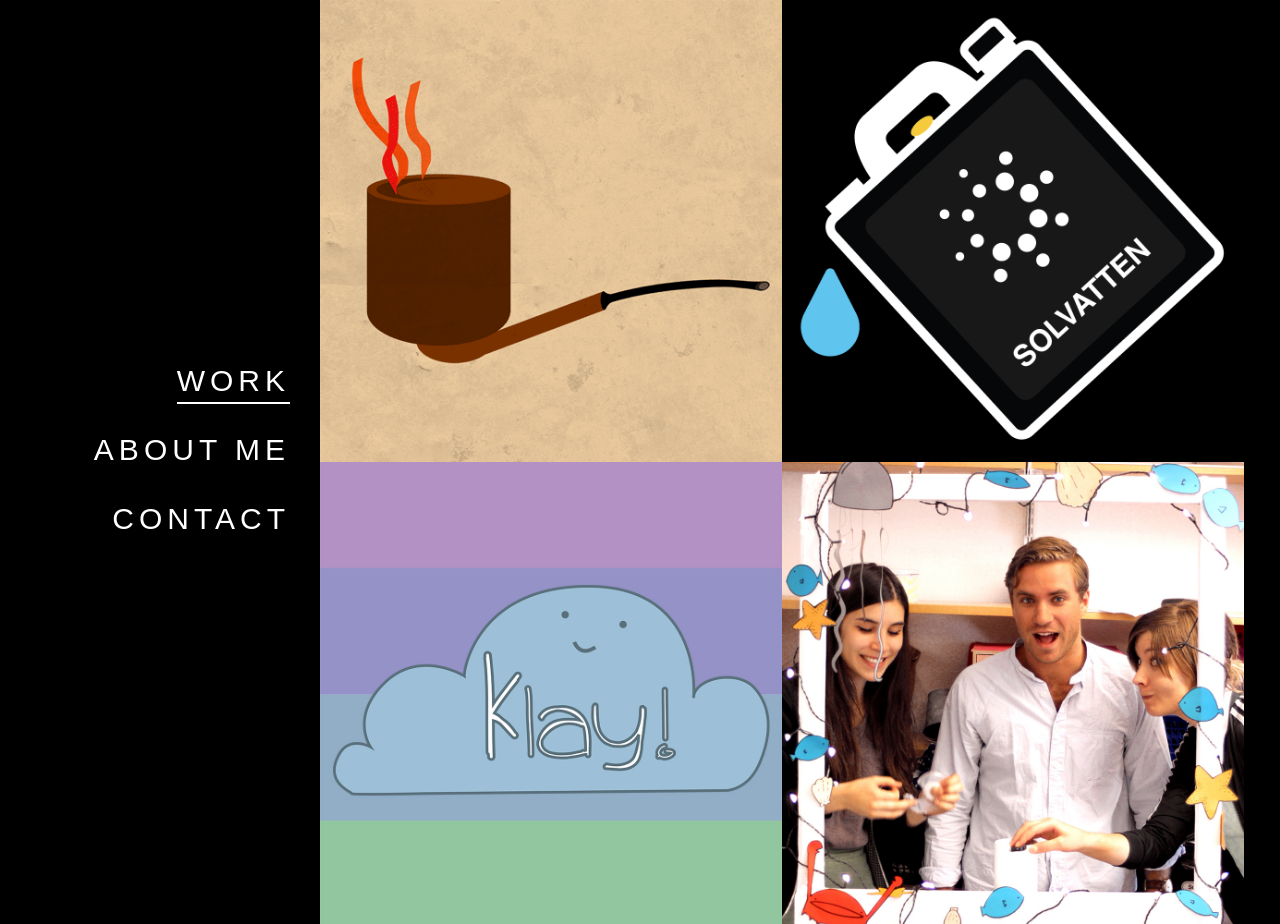
<file: index.html>
<!DOCTYPE html>
<html lang="en">
<head>
	<title>Sarah Freilich</title>
	<meta charset="utf-8">
	<meta name="author" content="Sarah Freilich">
	<meta name="description" content="Portfolio"/>
	<meta name="viewport" content="width=device-width, initial-scale=1.0, minimum-scale=1.0" />
	<link rel="stylesheet" type="text/css" href="css/style.css">
    <script type="text/javascript" src="js/jquery.js"></script>
    <script type="text/javascript" src="js/main.js"></script>

	<link href='https://fonts.googleapis.com/css?family=Muli:400,300,400italic,300italic|Candal|Rubik+Mono+One' rel='stylesheet' type='text/css'>
	<link rel="shortcut icon" href="../img/favicon.ico">

</head>
<body>


<!-- HEADER START -->
	<header>
		<div id="menu_icon"></div>
		<div id="innerHeader">
			<nav>
				<ul>
					<li><a href="index.html" class="selected">Work</a></li>
					<li><a href="about/index.html">About me</a></li>
					<li><a href="contact/index.html">Contact</a></li>
				</ul>
			</nav>
		</div>
	</header>
<!-- HEADER END -->


	<section class="wrapper">
		<section class="main clearfix">

		<div class="work">
			<a href="peripipe/index.html">
				<img src="img/front/pipeIcon.png" class="media" alt=""/>
				<div class="caption">
					<div class="work_title">
						<h1>The peripipe</h1>
					</div>
				</div>
			</a>
		</div>

<!-- SOLVATTEN START -->
		<div class="work">
			<a href="solvatten/index.html">
				<img src="img/front/solvatten.png" class="media" alt=""/>
				<div class="caption">
					<div class="work_title">
						<h1>SOLVATTEN</h1>
					</div>
				</div>
			</a>
		</div>
<!-- SOLVATTEN END -->

		<div class="work">
			<a href="klay/index.html">
				<img src="img/front/klayIcon.png" class="media" alt=""/>
				<div class="caption">
					<div class="work_title">
						<h1>Klay</h1>
					</div>
				</div>
			</a>
		</div>

		<div class="work">
			<a href="sealfie/index.html">
				<img src="img/front/sealfieIcon.png" class="media" alt=""/>
				<div class="caption">
					<div class="work_title">
						<h1>SEALFIE</h1>
					</div>
				</div>
			</a>
		</div>
<!--
		<div class="work">
			<a href="inner.html">
				<img src="img/ex.png" class="media" alt=""/>
				<div class="caption">
					<div class="work_title">
						<h1>culpa qui officia deserunt mollit</h1>
					</div>
				</div>
			</a>
		</div>

		<div class="work">
			<a href="inner.html">
				<img src="img/ex.png" class="media" alt=""/>
				<div class="caption">
					<div class="work_title">
						<h1>culpa qui officia deserunt mollit</h1>
					</div>
				</div>
			</a>
		</div> -->

</senction>
	</section><!-- end main -->
	
</body>
</html>
</file>
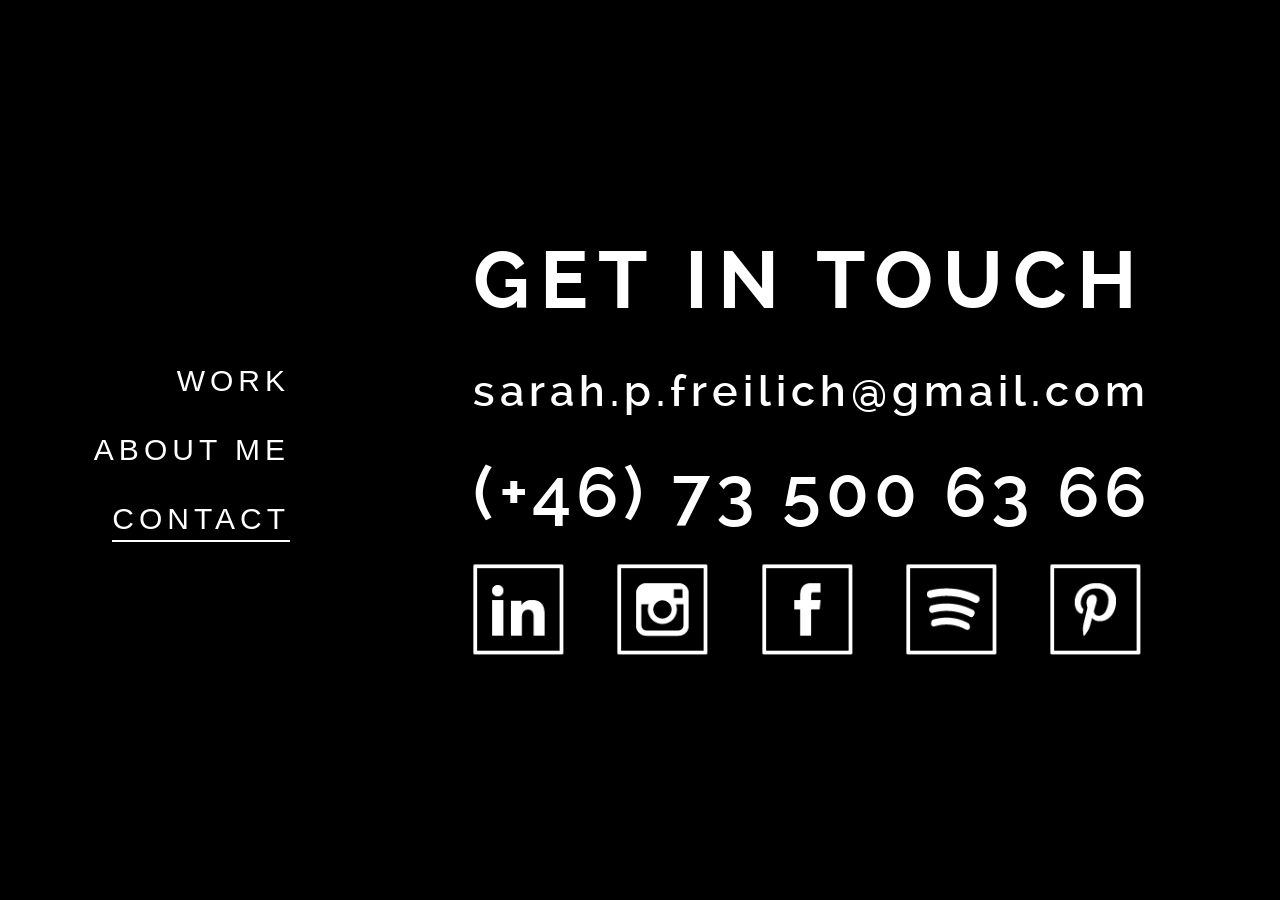
<file: contact/index.html>
<!DOCTYPE html>
<html lang="en">
<head>
	<title>Sarah Freilich</title>
	<meta charset="utf-8">
	<meta name="author" content="Sarah Freilich">
	<meta name="description" content="Portfolio"/>
	<meta name="viewport" content="width=device-width, initial-scale=1.0, minimum-scale=1.0" />
	<link rel="stylesheet" type="text/css" href="../css/style.css">
    <script type="text/javascript" src="../js/jquery.js"></script>
    <script type="text/javascript" src="../js/main.js"></script>
        <link rel="shortcut icon" href="../img/favicon.ico">
</head>

<body>
<!-- HEADER START -->
	<header>
		<div id="menu_icon"></div>
		<div id="innerHeader">
			<nav>
				<ul>
					<li><a href="../">Work</a></li>
					<li><a href="../about/">About me</a></li>
					<li><a href="../contact/" class="selected">Contact</a></li>
				</ul>
			</nav>
		</div>
	</header>
<!-- HEADER END -->

<!-- MAIN START -->
	<section class="main clearfix">

		<section class="wrapper">

			<!--<div class="content_header">-->

			<div class="content">
				<div id="contact">
					<h1>Get in touch</h1>
					<h2><a href="mailto:sarah.p.freilich@gmail.com">sarah.p.freilich@gmail.com</a></h2>

					<h3 id="phoneh3">(+46) 73 500 63 66</h3>

				<ul>
					<li><a href="https://se.linkedin.com/in/sarahfreilich"><img src="../img/social/linkedin.png" alt=""></a></li>
					<li><a href="https://www.instagram.com/freilich/"><img src="../img/social/instagram.png" alt=""></a></li>
					<li><a href="https://www.facebook.com/sarah.freilich"><img src="../img/social/facebook.png" alt=""></a></li>
					<li><a href="https://open.spotify.com/user/sarahfreilich"><img src="../img/social/spotify.png" alt=""></a></li>
					<li><a href="https://se.pinterest.com/sarahfreilich/"><img src="../img/social/pinterest.png" alt=""></a></li>
				</ul>
					
					
				</div>

			</div><!-- end content -->
		</section><!-- end wrapper -->
	</section><!-- end main -->
<!-- MAIN END -->

</body>
</html>
</file>
<file: css/style.css>
/*
    

    font-family: 'Muli', sans-serif;            for text
    font-family: 'Candal', sans-serif;          head
    font-family: 'Rubik Mono One', sans-serif;  only caps

font-family: "Reader Bold", Arial, 'Helvetica Neue', Helvetica, sans-serif;
    font-family: Questrial!important;
  


      font-family: "Raleway", "Helvetica Neue", "Helvetica", Helvetica, Arial, sans-serif;
    -webkit-font-smoothing: antialiased;
    font-weight: 400;
    text-transform: uppercase;
    
*/



/*  FONTS  */

/*  REGULAR  */
@font-face {
    font-family: 'raleway-regular';
    src: url('../fonts/raleway-regular.eot');
    src: url('../fonts/raleway-regular.eot?#iefix') format('embedded-opentype'),
         url('../fonts/raleway-regular.woff') format('woff'),
         url('../fonts/raleway-regular.ttf') format('truetype'),
         url('../fonts/raleway-regular.svg#ralewayregular') format('svg');
    font-weight: normal;
    font-style: normal;

}

/*  BOLD  */
@font-face {
    font-family: 'raleway-bold';
    src: url('../fonts/raleway-bold.eot');
    src: url('../fonts/raleway-bold.eot?#iefix') format('embedded-opentype'),
         url('../fonts/raleway-bold.woff') format('woff'),
         url('../fonts/raleway-bold.ttf') format('truetype'),
         url('../fonts/raleway-bold.svg#ralewaybold') format('svg');
    font-weight: normal;
    font-style: normal;

}

/*  SEMIBOLD  */
@font-face {
    font-family: 'raleway-semibold';
    src: url('../fonts/raleway-semibold.eot');
    src: url('../fonts/raleway-semibold.eot?#iefix') format('embedded-opentype'),
         url('../fonts/raleway-semibold.woff') format('woff'),
         url('../fonts/raleway-semibold.ttf') format('truetype'),
         url('../fonts/raleway-semibold.svg#ralewaysemibold') format('svg');
    font-weight: normal;
    font-style: normal;

}



/*  BODY */
body{
    background: #000000;
    max-width: 1920px;
    margin: auto;

  
}
.wrapper{
    width: 86,979167%;  /*92.72727272727273*/
    margin: 0 auto;
    background-color: #000000;
}

header ul.social li a,
.main .work a .caption,
header nav ul li a {
    transition: all .1s linear;
    -webkit-transition: all .1s linear;
    -moz-transition: all .1s linear;
    -o-transition: all .1s linear;
}

h1 { /* h2, h3, h4, h5 ,h6 */
    color: #000000;
    font-family: "raleway-regular", arial;
    letter-spacing: 3px;
    text-transform: uppercase;
}

h1              { font-size: 3em; margin: .67em 0 }
h2              { font-size: 2em; margin: .75em 0 }
h3              { font-size: 1.17em; margin: .83em 0 }
h5              { font-size: .83em; margin: 1.5em 0 }
h6              { font-size: .75em; margin: 1.67em 0 }
h1, h2, h3, h4,
h5, h6          { font-weight: bolder }

.clearfix:before,  
.clearfix:after {  
    content: " ";  
    display: table;  
}  
.clearfix:after {  
    clear: both;  
}  
 
.clearfix {  
    *zoom: 1;  
}





/*  NAVIGATION START  */
@media (min-width:1099px){
    
    header{
        display: block;
        position: fixed;
        top: 0;
        width: 250px;
        min-height: 100%;
        background: #000000; 
        z-index: 9999;
    }

    #innerHeader{
        text-align: right;

    /* VERTICAL ALIGN */
        position: fixed;
        top: 50%;
        transform: translateY(-50%);
        float: left;
    }

    header nav ul{
        display: block;
        overflow: hidden;
        list-style: none;
        width: 250px;
    }

    header nav ul li{
        display: block;
        margin-bottom: 35px;
        margin-top: 35px;
    }

    header nav ul li a{
        color: #ffffff;
        font-family: 'raleway', "Helvetica", sans-serif;
        font-size: 30px;
        text-transform: uppercase;
        text-decoration: none;
        letter-spacing: 5px;
        font-weight: 100;

    }

/* HOVER UNDERLINE */
    header nav ul li a:hover,
    header nav ul li a.selected{
        border-bottom-width: 2px;
        border-bottom-style: solid;
        padding-bottom: 5px;
    }

/* NAVIGATION END */

#menu_icon,
.close_menu{
    display: none;
    }

}

#menu_icon,
.close_menu{
    float: center;
    margin-right: 40px;
    width: 40px;
    height: 40px;
    cursor: pointer;
    background: url('../img/men_icons.png') no-repeat;
}

#menu_icon{    
    background-position: 0 0;
}
.close_menu{
    background-position: -41px 0!important;
}






/*  START MAIN  */
.main{
    width: 100%;
    height: 100%;
    padding-left: 320px;
    -moz-box-sizing: border-box;
    -webkit-box-sizing: border-box;
    box-sizing: border-box;
    position: relative;
    z-index: 55;
    background: #000000;
    clear: both;
}
/* END MAIN */






/*  START MAIN PAGE PORTFOLIO  */
.title {
    margin-top: 50px;
    margin-bottom: 50px;

    /*border-bottom: 1px solid #ffffff;
    padding-bottom: 5px; fixa sen kaske?? */
}

.main .work{
    display: block;
    width: 48.133333%;
    height: auto;
    float: left;
    position: relative;
    overflow: hidden;
}

.main .work .media{
    width: 100%;
    vertical-align: middle;
}

.main .work .caption{
    position: absolute;
    display: block;
    width: 100%;
    height: 100%;
    top: 0; 
    left: 0;
    background: #000000;
    opacity: 0;
}


.main .work a:hover .caption{
    opacity: 1;
}


.work .caption .work_title{
    display: block;
    width: 100%;
    position: absolute;
    text-align: center;
    top: 50%;
    margin-top: -40px;
}

.main .work .caption h1{
    position: relative;
    display: inline-block;
    max-width: 90%;
    padding: 20px 0;
    z-index: 77;
    color: #ffffff;
    font-family: 'raleway', "Helvetica", sans-serif;
    font-size: 25px;
    letter-spacing: 2px;
    border-bottom: 1px solid #ffffff;
    padding-bottom: 5px;

}
/* END MAIN PAGE PORTFOLIO */


/* --------------------------------------------------- */
/* START CONTENT */

h1 {
    color: #ffffff;
    font-family: 'raleway', "Helvetica", sans-serif;
    font-size: 100px;
    margin: 100px 0 10px 0;
    letter-spacing: 10px;
}

img {
    width: 100%;
}

#contentImg {
    padding-bottom: 50px;
}

.content{
    font-family: 'raleway', "Helvetica", sans-serif;
    width: 100%;
    background: #000000;
    padding-right: 40px;

    -webkit-box-sizing: border-box;
    -moz-box-sizing: border-box;
    -ms-box-sizing: border-box;
    box-sizing: border-box;
}

.content h1,
.content h2,
.content h3,
.content h4,
.content h5,
.content h6{
    color: #ffffff;
    font-family: 'raleway-semi', "Helvetica", sans-serif;
}

.contentImg {
    padding: 25px 0 25px 0;
}

.content p{
    color: #ffffff;
    font-family: 'raleway', "Helvetica", sans-serif;
    font-size: 17px;
    line-height: 24px;
    margin-bottom: 0px;
    letter-spacing: 1px;
}

.text {
    margin: 50px 150px 50px 150px;
}

.text2 {
    margin: -50px 150px 50px 150px;
}

.content h2 {
    line-height: 32px;
}

.text h4 {
    margin-bottom: -15px;

}


/* END CONTENT */
/* --------------------------------------------------- */




/* --------------------------------------------------- */
/* PORTFOLIO START */


/* --------------------------------------------------- */
/* SOLVATTEN START */
#solvatten-phone{
    position: relative;
      
}

#solvatten-phone > div {
    position: absolute;
    left: 0;
    bottom:0;
    right:0;
    top: 19.606088%;
}

#solvatten-phone iframe {
    display: block;
    margin: auto;
    width: 24.017857142857%;
    height: 75.402685%;
}

/*#picframe {
    border:1px solid #ffffff;
}
/* SOLVATTEN END */
/* --------------------------------------------------- */

/* END PORTFOLIO */
/* --------------------------------------------------- */





/* --------------------------------------------------- */
/* CONTACT START */
#contact {
    background-color: #000000;
    white-space: nowrap;
    position: fixed;
    top: 50%;
    left: 65%;
    transform: translateY(-50%) translateX(-50%);
}



#contact h1 {
    color: #ffffff;
    font-size: 80px;
    margin: 0 0 50px 0;
    text-align: left;
    font-family: 'raleway-bold', "Helvetica", sans-serif;
    letter-spacing: 10px;
    line-height: 80px;

}

#contact h2 {
    color: #ffffff;
    text-align: left;
    font-size: 42.6px;
    font-family: 'raleway-semibold', "Helvetica", sans-serif;
    letter-spacing: 5px;
    margin-bottom: 50px;
    line-height: 42.6px;
}

#contact h3 {
    color: #ffffff;
    text-align: left;
    font-size: 70px;
    font-family: 'raleway-semibold', "Helvetica", sans-serif;
    letter-spacing: 5px;
    margin-bottom: 50px;
    line-height: 42.6px;
}

#contact ul {
    margin: 0 0 0 0;
    padding: 0 0 0 0;
}

#contact ul li {
        display: inline;
        margin: 0 50px 0 0;

}

#contact a:hover {
    border-bottom-width: 2px;
    border-bottom-style: solid;
    padding-bottom: 5px;
    color: #ffffff;
}

#contact a {
    color: #ffffff;
    text-decoration: none;
}

#contact ul li a img{
        width: 89.9px;
}

/* CONTACT END */

/* ABOUT START */

#aboutdiv {
    margin-bottom: 60px;
}

.Abouttext {
    margin: 10px 150px 10px 150px;
}

.Abouttext a {
    color: #ffffff;
    text-decoration: none;
}

.Abouttext a:hover {
    border-bottom-width: 2px;
    border-bottom-style: solid;
    padding-bottom: 5px;
    color: #ffffff;
}

/* ABOUT END */

/*  Tooltip  */
.tooltip{
    display: block;
    padding: 7px 10px;
    background: #454545;
    color: #fff;
    font-family: "raleway-regular", arial;
    font-size: 12px;
    position: absolute;
    white-space: nowrap;
    z-index: 999;
    opacity: 0;
    text-align: center;
    letter-spacing: .5px;

}

.tooltip:after{
    content: '';
    width: 0px;
    height: 0px;
    border-style: solid;
    border-width: 3px 3px 0 3px;
    border-color: #454545 transparent transparent transparent;
    display: block;
    text-align: center;
    position: absolute;
    bottom: -3px;
    left: 50%;
    margin-left: -3px;
}







/*  RESPONSIVE CODE START  */
@media (max-width:1099px){

    header{
        display: block;
        width: 100%;
        min-height: 100px;
        padding: 0;
        position: relative;
    }

    header #menu_icon,
    header .close_menu{
        float: right;
        margin: 30px 30px 0 0;
    }
    
    header nav{
        width: 100%;
        position: absolute;
        top: 55px;
        left: 0;
        z-index: 9999;
    }

    header nav ul{
        list-style: none;
        display: none;
        position: relative;
    }
    header nav ul li a{
        display: block;
        width: 100%;
        padding: 30px 0;
        text-align: center;
        color: #ffffff;
        font-family: "raleway-regular", arial;
        font-size: 14px;
        text-decoration: none;
        border-bottom: 1px solid #f7f5f5;
        background: #000000;
        text-transform: uppercase;
    }
    /*header nav ul li a:active{
        background: #f7f5f5;
    }*/
    #menu_icon,
    .close_menu,
    .show_menu{
        display: block;
        padding-left: 0px;
    }
    .show_menu{
        display: block;
    }

    .main .work{
        width: 50%;
    }
    .main{
        width: 100%;
        position: relative;
        padding-left: 0;
    }
    #map{
        margin: 0!important;
    }

    /* CONTACT */
    #contact {
    left: 50%;
    }

    #contact h1 {
        font-size: 35px;
        line-height: 35px;
    }

    #contact h2 {
        font-size: 17.6px;
        line-height: 17.6px;
    }

    #contact h3 {
        font-size: 31.6px;
        line-height: 31.6px;
    }

    #contact ul li {
        display: inline;
        margin: 0 20px 0 0;
    }

    #contact ul li a img{
        width: 49.9px;
    }

    .content {
    padding-right: 0px;        
    }

    .text {
    margin: 10px 30px 10px 30px;
    }

    .text2 {
    margin: 10px 30px 10px 30px;
}

    .Abouttext {
    margin: 10px 30px 10px 30px;
    }



}

@media (max-width:550px){
     .main .work{
        width: 100%;
    }

    h1 {
    color: #ffffff;
    font-size: 40px;
    margin: 0 0 50px 0;
    text-align: left;
    font-family: 'raleway-bold', "Helvetica", sans-serif;
    letter-spacing: 4px;
    line-height: 80px;
    }

    h2 {
    font-size: 25px;
    line-height: 25px;
    margin: 10px;
    }

    .title {
    margin-top: 0px;
    margin-bottom: 10px;
}

    .text {
    margin: 10px 10px 10px 10px;      
    }

    .Abouttext {
    margin: 10px 10px 10px 10px;
    }

    #contentImg {
        padding-bottom: 10px;
    }

}
/* RESPONSIVE CODE END */

/* RESPONSIE VIDEO START */
.responsive-video {
    position: relative;
    padding-bottom: 56.25%;
    padding-top: 60px; overflow: hidden;
}

.responsive-video iframe,
.responsive-video object,
.responsive-video embed {
position: absolute;
top: 0;
left: 0;
width: 100%;
height: 100%;
}
/* RESPONSIVE VIDEO END */
</file>
